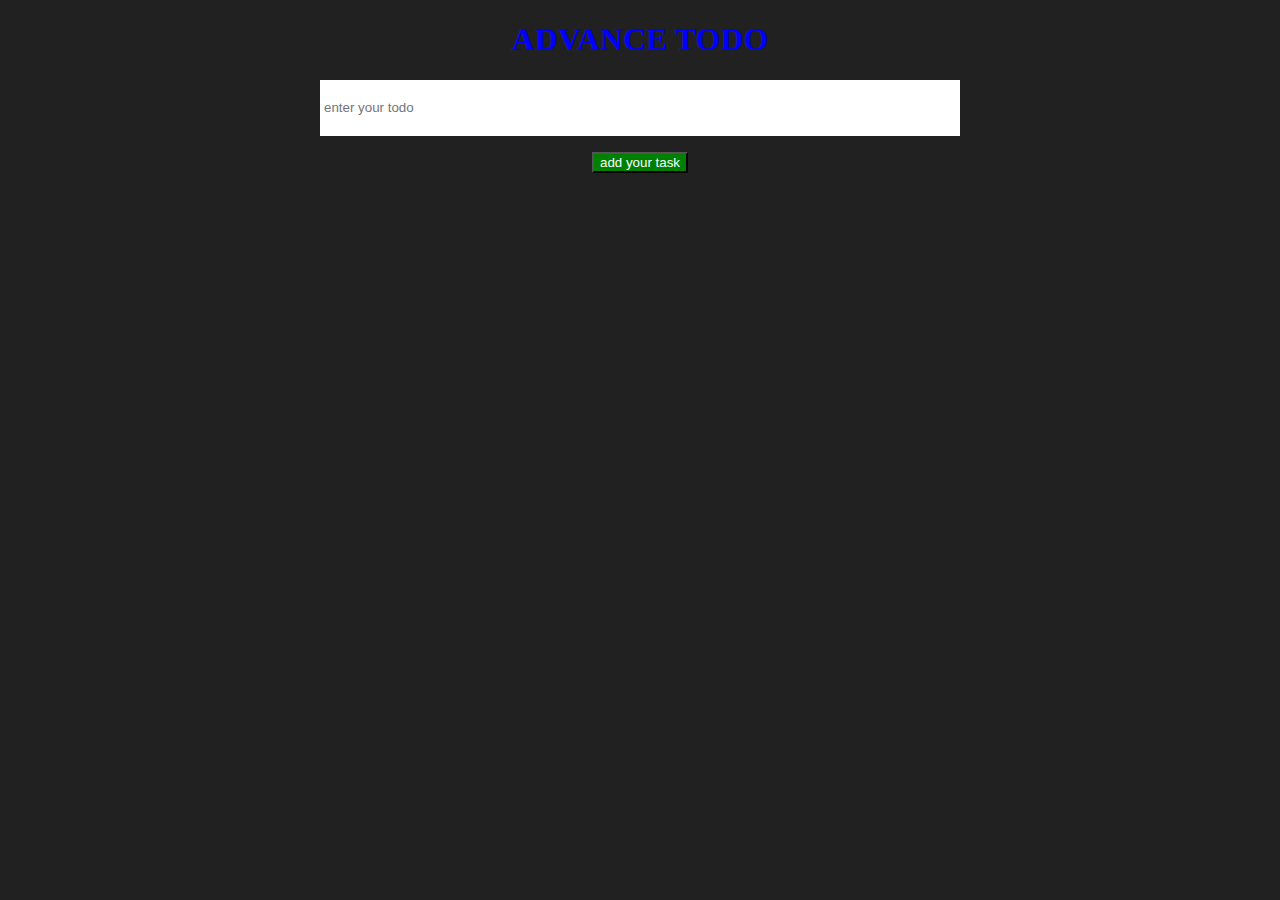
<file: advancetodo/index.html>
<!DOCTYPE html>
<html lang="en">
<head>
    <meta charset="UTF-8">
    <meta name="viewport" content="width=device-width, initial-scale=1.0">
    <title>Document</title>
    <style>
      .todoinput{
        width: 50%;
        height: 50px;
        border: white , solid , 2px;
      }
      .addtask{
        background-color: green;
        color: white;
      }
      li {
      display: flex;
      justify-content: space-between;
      align-items: center;
      padding: 8px 10px;
      margin-bottom: 5px;
      background: #f9f9f9;
      border: 1px solid #ddd;
      border-radius: 4px;
      color: black;
      }
      .deletee{
       background-color: red;
      }
    </style>
</head>
<body style="background-color: #212121;">
    <div style="text-align: center;">
    <h1 style="color:blue">ADVANCE TODO</h1>
    <input
     class="todoinput"
     type="text"
     placeholder="enter your todo"

    />
    <ul class="unlist"></ul>
    <button class="addtask">add your task</button>
</div>
</body>
<script>
    console.log("kush");
    const inputtext=document.querySelector('.todoinput')
    const listem=document.querySelector('.unlist')
    const addbutton=document.querySelector('.addtask')

    addbutton.addEventListener('click' , ()=>{
        const inputvalue=inputtext.value.trim()

        if(inputvalue === ""){
            alert('write somthing on todo')
        }

       else{
        const listitem=document.createElement('li')
        listitem.textContent=inputvalue
        console.log(listitem);

        listem.appendChild(listitem)

        const deletebutton=document.createElement('button')
        deletebutton.textContent='delete'
        deletebutton.className='deletee'

        deletebutton.addEventListener('click' , ()=>{
            listem.removeChild(listitem)
        

        })
        listitem.appendChild(deletebutton)
        
            inputtext.value=" "
    
       }
       
    })
</script>
</html>
</file>
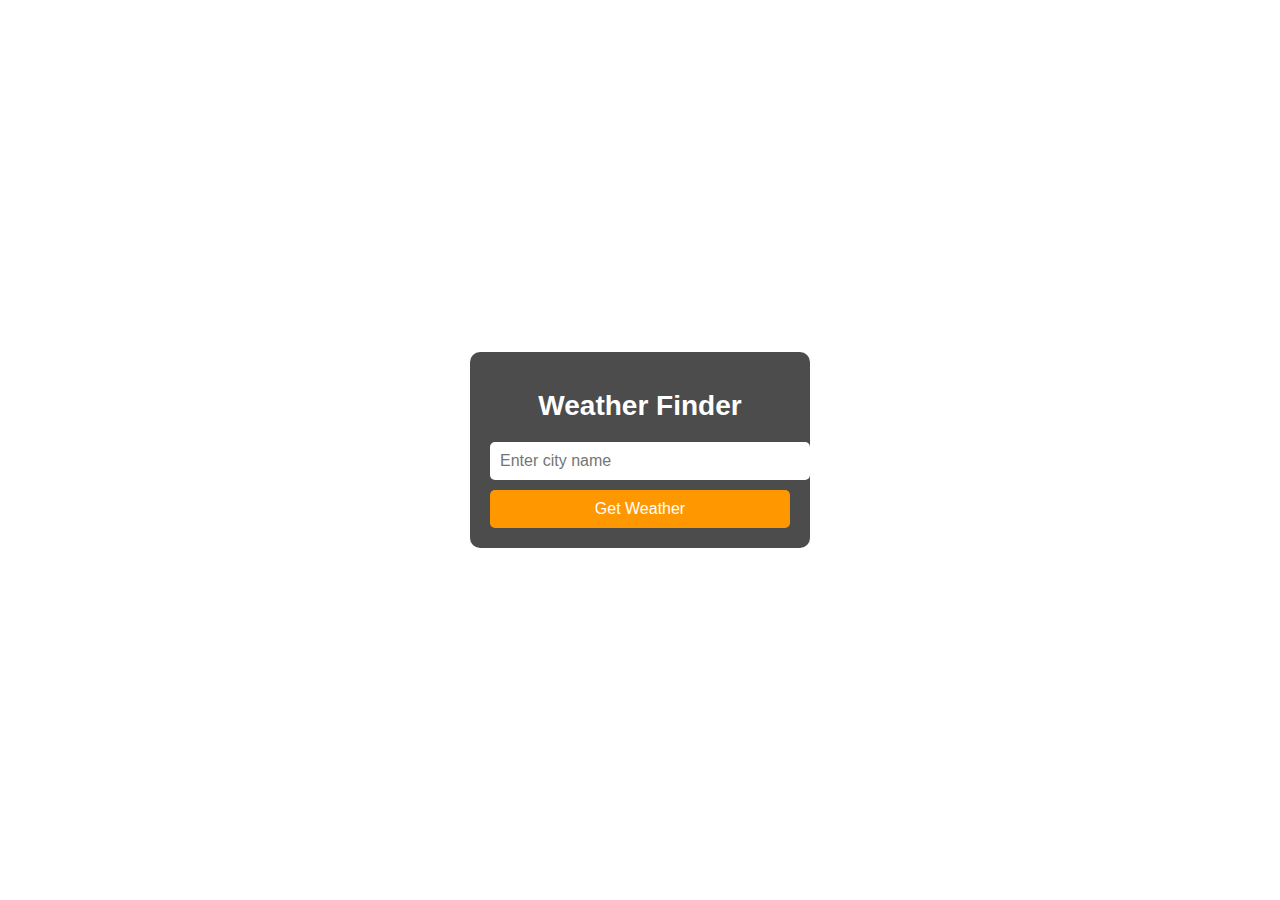
<file: api handle/index.html>
<!DOCTYPE html>
<html lang="en">
<head>
    <meta charset="UTF-8">
    <meta name="viewport" content="width=device-width, initial-scale=1.0">
    <title>Weather Finder</title>
    <style>
        body {
            font-family: 'Poppins', sans-serif;
            text-align: center;
            margin: 0;
            padding: 0;
            background: url('https://source.unsplash.com/1600x900/?weather,sky') no-repeat center center/cover;
            color: white;
            height: 100vh;
            display: flex;
            flex-direction: column;
            justify-content: center;
            align-items: center;
        }
        .container {
            background: rgba(0, 0, 0, 0.7);
            padding: 20px;
            border-radius: 10px;
            box-shadow: 0px 0px 10px rgba(255, 255, 255, 0.2);
            width: 300px;
        }
        input {
            padding: 10px;
            width: 100%;
            font-size: 16px;
            border-radius: 5px;
            border: none;
            outline: none;
            margin-bottom: 10px;
        }
        button {
            padding: 10px;
            font-size: 16px;
            cursor: pointer;
            border: none;
            border-radius: 5px;
            background: #ff9800;
            color: white;
            width: 100%;
            transition: 0.3s;
        }
        button:hover {
            background: #e68900;
        }
        .hidden {
            display: none;
        }
        #jankari {
            background: rgba(255, 255, 255, 0.1);
            padding: 10px;
            margin-top: 10px;
            border-radius: 5px;
        }
        h1 {
            font-size: 28px;
            margin-bottom: 20px;
        }
        p#error {
            color: red;
            font-weight: bold;
        }
    </style>
</head>
<body>
    <div class="container">
        <h1>Weather Finder</h1>
        <input type="text" id="cityInput" placeholder="Enter city name">
        <button id="searchBtn">Get Weather</button>
        <div id="jankari" class="hidden">
            <h2 id="cityName"></h2>
            <h2 id="temperature"></h2>
            <h2 id="description"></h2>
        </div>
        <p id="error" class="hidden">City not found</p>
    </div>
</body>
<script src="weather.js"></script>
</html>
</file>
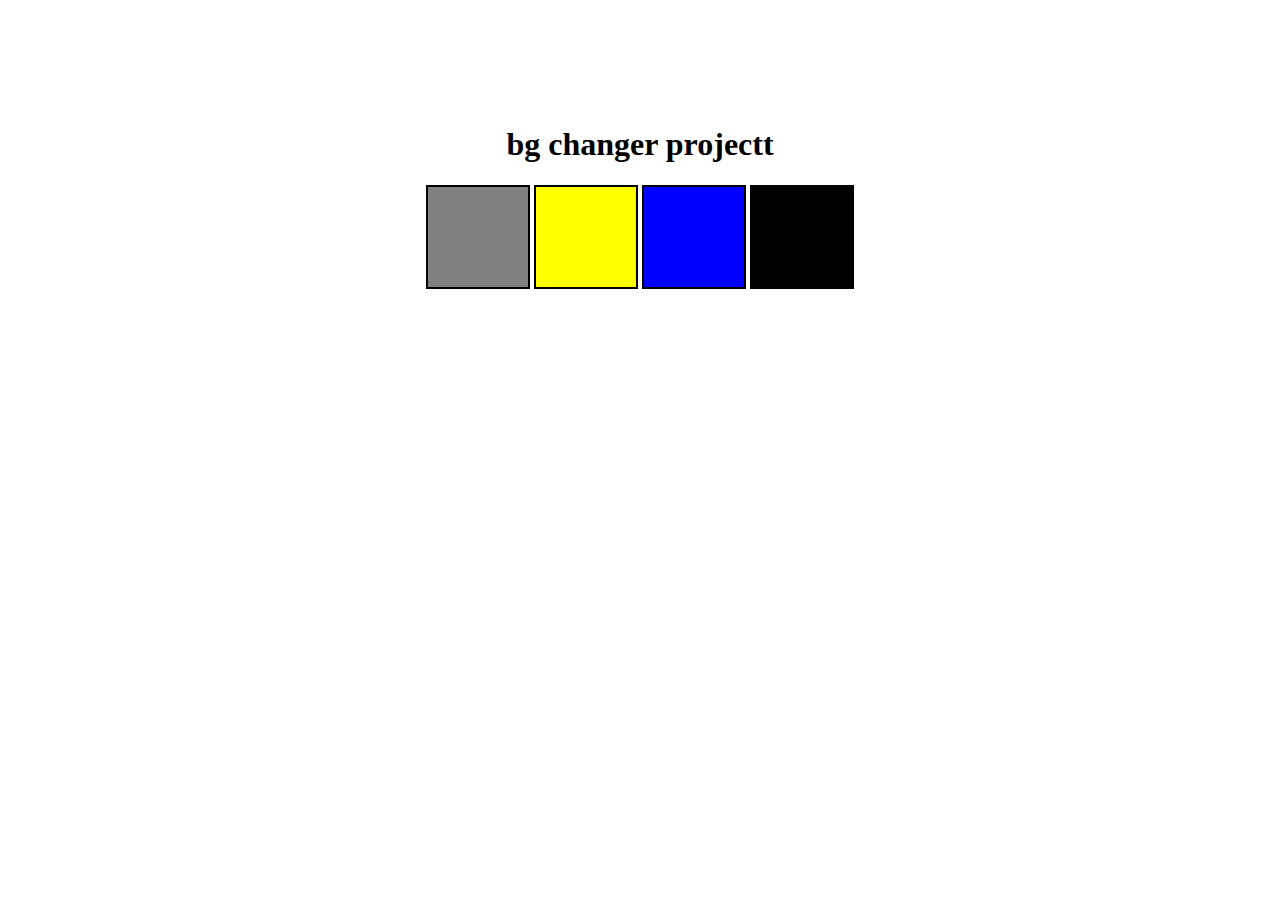
<file: Bg-Changer/index.html>
<!DOCTYPE html>
<html lang="en">

<head>
    <meta charset="UTF-8">
    <meta name="viewport" content="width=device-width, initial-scale=1.0">
    <title>Document</title>
    <style>
        .canvas {
            margin-top: 10%;
            text-align: center;
        }

        .button {
            width: 100px;
            height: 100px;
            border: solid black 2px;
            display: inline-block;
        }

        #grey {
            background-color: grey;
        }

        #yellow {
            background-color: yellow;
        }

        #blue {
            background-color: blue
        }

        #black {
            background-color: black
        }
    </style>
</head>

<body>
    <div class="canvas">
        <h1>bg changer projectt</h1>
        <span class="button" id="grey"></span>
        <span class="button" id="yellow"></span>
        <span class="button" id="blue"></span>
        <span class="button" id="black"></span>
    </div>
</body>
<script>
    const buttons = document.querySelectorAll('.button')
    const body = document.querySelector('body')
    
    buttons.forEach((button)=>{
        button.addEventListener('click' , function(e){
          console.log(e.target);
          if(e.target.id==='grey'){
            alert("are you sure for change color!");
            body.style.backgroundColor='grey'           
          }
          if(e.target.id==='yellow'){
            body.style.backgroundColor='yellow'
          }
          if(e.target.id==='blue'){
            body.style.backgroundColor='blue'
          }
          if(e.target.id==='black'){
            body.style.backgroundColor='black'
          }
          
        })
    })
    
     



</script>

</html>
</file>
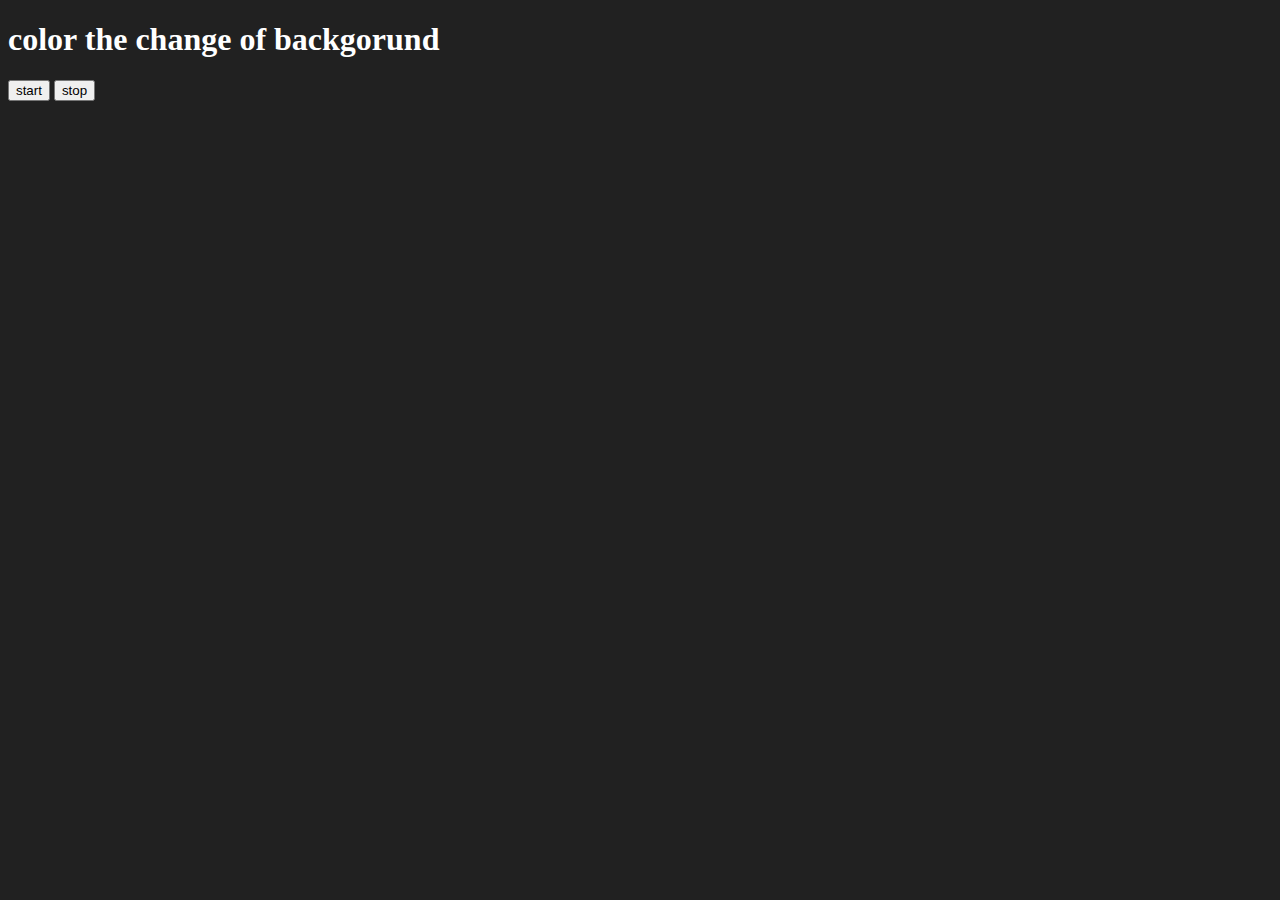
<file: bgchangerr/index.html>
<!DOCTYPE html>
<html lang="en">

<head>
    <meta charset="UTF-8">
    <meta name="viewport" content="width=device-width, initial-scale=1.0">
    <title>Document</title>
</head>

<body style="background-color: #212121; color: white;">
    <h1>color the change of backgorund</h1>
    <button id="start">start</button>
    <button class="stop">stop</button>
</body>
<script>
    const randomcolor = function () {
        const hexvalue = '0123456789ABCDEF'
        let color = '#';
        for (let i = 0; i < 6; i++) {
            color += hexvalue[Math.floor(Math.random() * 16)]
            
        }
         return color
         }

          const startchange=function (){document.body.style.backgroundColor=randomcolor()} 
          
         document.querySelector('#start').addEventListener('click', function(){
            interval=  setInterval(startchange,1000)

            document.querySelector('.stop').addEventListener('click' ,function(){
                clearInterval(interval)
            })
         })
         </script>

</html>
</file>
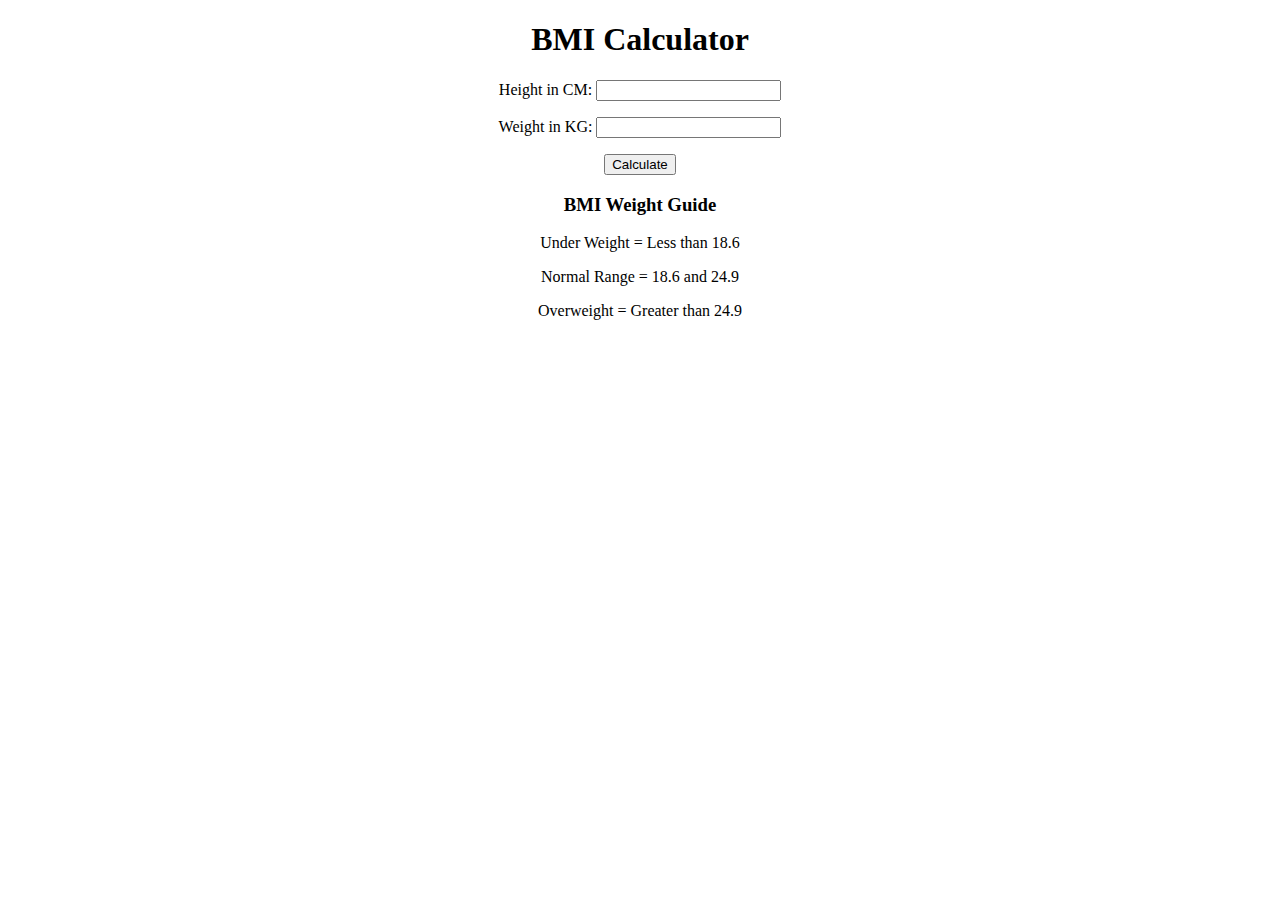
<file: BMIcacl/Index.html>
<!DOCTYPE html>
<html lang="en">
<head>
    <meta charset="UTF-8">
    <meta name="viewport" content="width=device-width, initial-scale=1.0">
    <title>Document</title>
</head>
<body>
    <div class="container" style="text-align: center;">
        <h1>BMI Calculator</h1>
        <form>
          <p><label>Height in CM: </label><input type="text" id="height" /></p>
          <p><label>Weight in KG: </label><input type="text" id="weight" /></p>
          <button>Calculate</button>
          <div id="results"></div>
          <div id="Overweight"></div>
          <div id="weight-guide">
            <h3>BMI Weight Guide</h3>
            <p>Under Weight = Less than 18.6</p>
            <p>Normal Range = 18.6 and 24.9</p>
            <p>Overweight = Greater than 24.9</p>
          </div>
        </form>
      </div>
</body>
<script src="Script.js"></script>
</html>
</file>
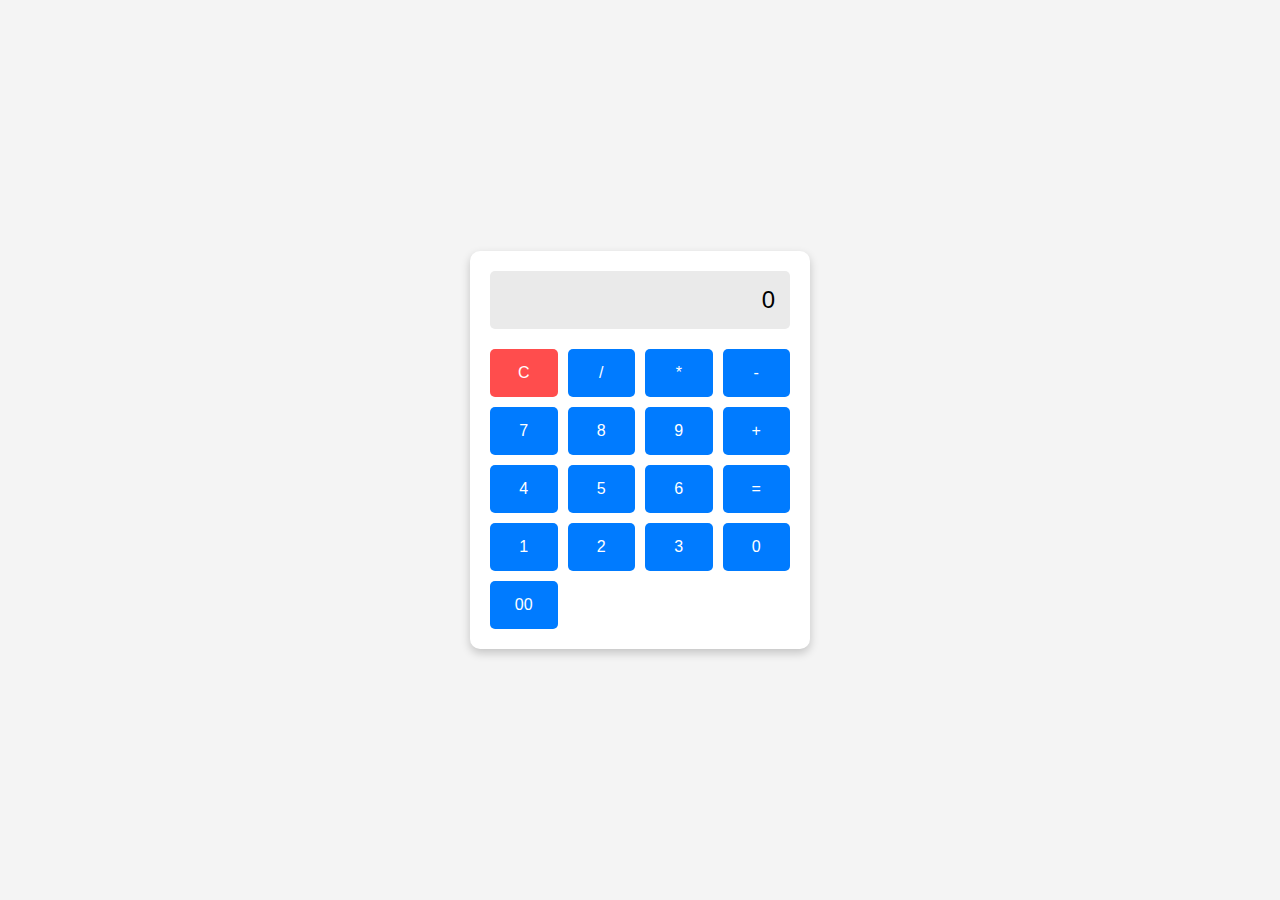
<file: claculator/index.html>
<!DOCTYPE html>
<html lang="en">
<head>
    <meta charset="UTF-8">
    <meta name="viewport" content="width=device-width, initial-scale=1.0">
    <title>Calculator</title>
    <style>
        body {
            font-family: Arial, sans-serif;
            background-color: #f4f4f4;
            display: flex;
            justify-content: center;
            align-items: center;
            height: 100vh;
            margin: 0;
        }

        .calculator {
            background: #fff;
            border-radius: 10px;
            box-shadow: 0 4px 10px rgba(0, 0, 0, 0.2);
            padding: 20px;
            width: 300px;
        }

        .display {
            background: #eaeaea;
            border-radius: 5px;
            padding: 15px;
            font-size: 1.5rem;
            text-align: right;
            margin-bottom: 20px;
            overflow: hidden;
        }

        .buttons {
            display: grid;
            grid-template-columns: repeat(4, 1fr);
            gap: 10px;
        }

        .button {
            background: #007BFF;
            color: white;
            border: none;
            border-radius: 5px;
            padding: 15px;
            font-size: 1rem;
            cursor: pointer;
            transition: background 0.3s;
        }

        .button:hover {
            background: #0056b3;
        }

        .button:active {
            background: #004080;
        }

        .button.clear {
            background: #ff4d4d;
        }

        .button.clear:hover {
            background: #cc0000;
        }

        .button.clear:active {
            background: #990000;
        }
    </style>
</head>
<body>
    <div class="calculator">
        <div class="display" id="display">0</div>
        <div class="buttons">
            <button class="button clear" onclick="clearDisplay()">C</button>
            <button class="button" onclick="appendValue('/')">/</button>
            <button class="button" onclick="appendValue('*')">*</button>
            <button class="button" onclick="appendValue('-')">-</button>
            <button class="button" onclick="appendValue('7')">7</button>
            <button class="button" onclick="appendValue('8')">8</button>
            <button class="button" onclick="appendValue('9')">9</button>
            <button class="button" onclick="appendValue('+')">+</button>
            <button class="button" onclick="appendValue('4')">4</button>
            <button class="button" onclick="appendValue('5')">5</button>
            <button class="button" onclick="appendValue('6')">6</button>
            <button class="button" onclick="calculate()">=</button>
            <button class="button" onclick="appendValue('1')">1</button>
            <button class="button" onclick="appendValue('2')">2</button>
            <button class="button" onclick="appendValue('3')">3</button>
            <button class="button" onclick="appendValue('0')">0</button>
            <button class="button" onclick="appendValue('00')">00</button>        </div>
    </div>

    <script>
   
   const display=document.querySelector('.display')
    function clearDisplay(){
        display.textContent='clear'
    }
    function appendValue(value){
        if(display.textContent==='clear'){
            display.textContent=value
        }
        else{
            display.textContent+=value
        }
    }
    function calculate(){
        try {
           display.textContent = eval(display.textContent) 
        } catch (error) {
            display.textContent="error";
        }
    }







    </script>
</file>
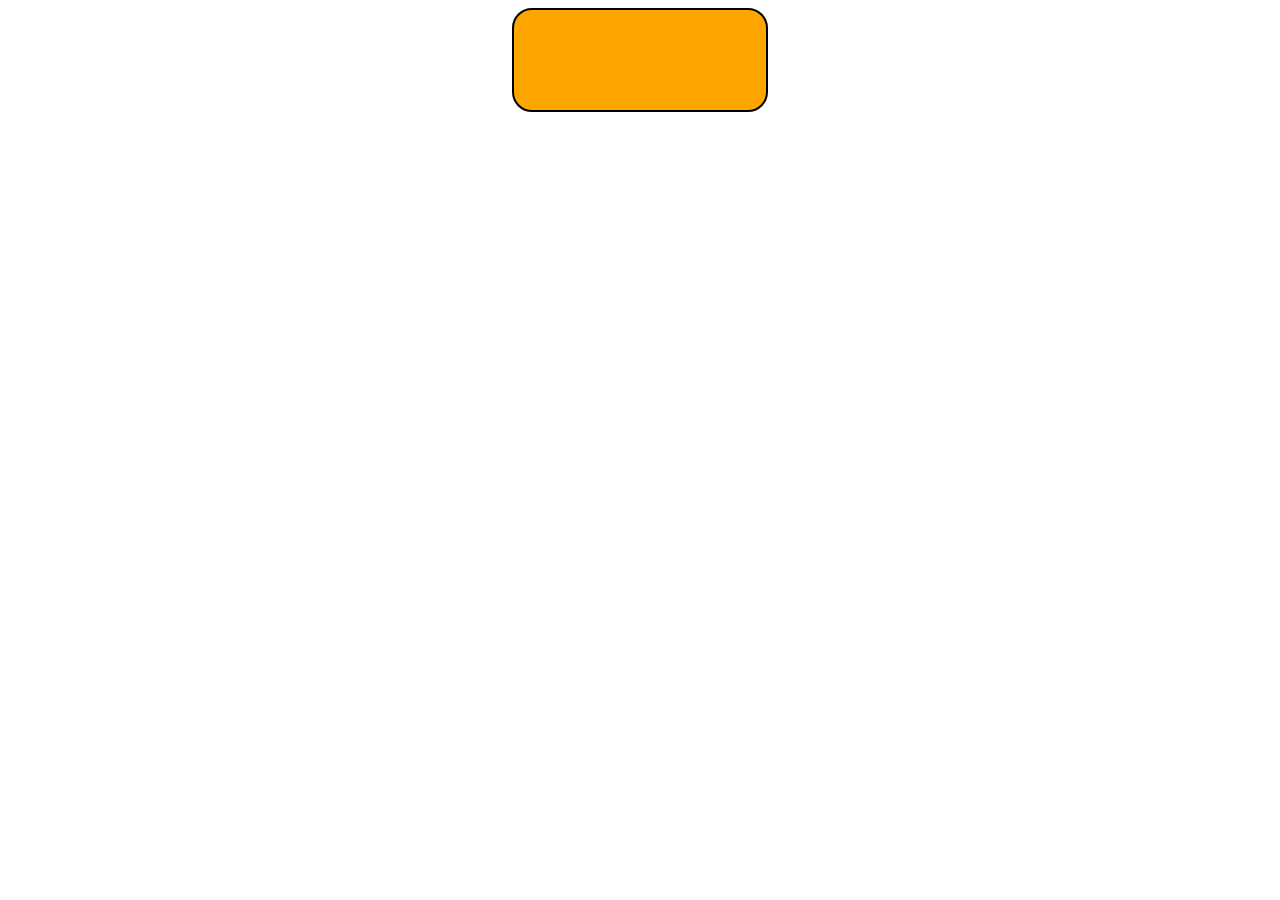
<file: Clock/Index.html>
<!DOCTYPE html>
<html lang="en">
<head>
    <meta charset="UTF-8">
    <meta name="viewport" content="width=device-width, initial-scale=1.0">
    <title>Document</title>
    <style>
        .clock{
            height: 100px;
            width: 20%;
            background-color: orange;
            border-radius: 20px;
            border:black , solid , 2px ;
            text-align: center;
            justify-content: center;
            margin: auto;
        }
        .times{

            font-size: large;
            font-weight: bold;
        }
    </style>
    
</head>

<body>
      <div class="clock">
        <span class="times"></span>

      </div>
</body>
<script>
   const clock= document.querySelector('.times')
   setInterval(function(){
    let date=new Date()
    clock.innerHTML=date.toLocaleTimeString()
   },1000)
</script>
</html>
</file>
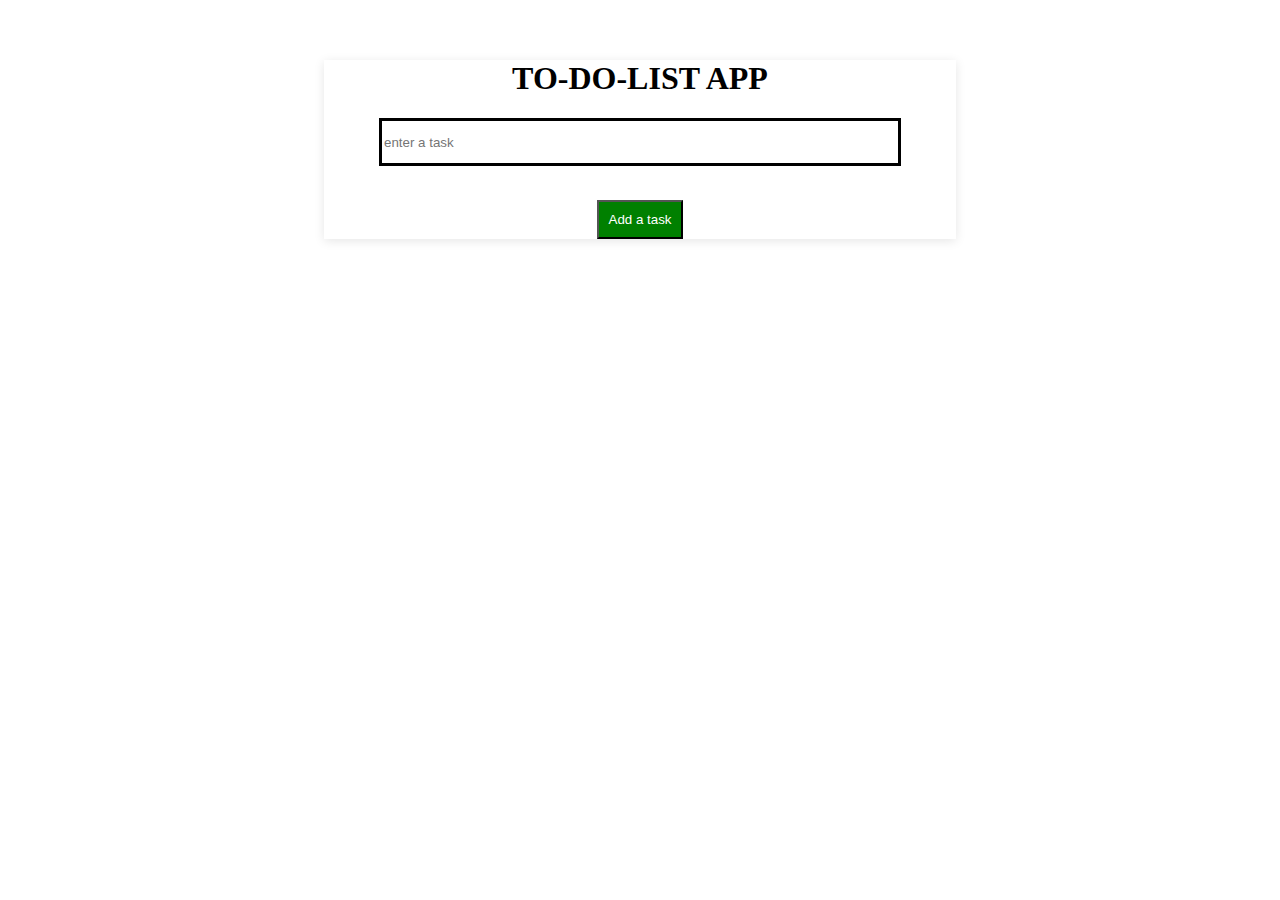
<file: do list app/index.html>
<!DOCTYPE html>
<html lang="en">
<head>
    <meta charset="UTF-8">
    <meta name="viewport" content="width=device-width, initial-scale=1.0">
    <title>Document</title>
    <style>
        .inputtext{
            height: 40px;
            width: 40vw;
            border: 3px , solid , black;

        }
        ul{
            list-style-type:none;
        }
        .listapp{
            justify-content: center;
            text-align: center;
            box-shadow: 0 2px 10px rgba(0, 0, 0, 0.1);
            width: 50%;
            align-items: center;
            margin-left: 25%;
            margin-top: 60px;
        }
        .addtask{
            background-color: green;
            color: white;
            padding: 10px;
        }
        li {
      display: flex;
      justify-content: space-between;
      align-items: center;
      padding: 8px 10px;
      margin-bottom: 5px;
      background: #f9f9f9;
      border: 1px solid #ddd;
      border-radius: 4px;
    }
    li.completed {
      text-decoration: line-through;
      color: #888;
    }
    .delete{
        
      background: #d9534f;
      color: white;
      border: none;
      padding: 5px 10px;
      border-radius: 4px;
      cursor: pointer;
    }



    </style>
</head>
<body>
    <div class="listapp">
    <h1 class="">TO-DO-LIST APP</h1>
    <input type="text" class="inputtext" placeholder="enter a task"/><br><br>
    
    <ul id="tasklist"></ul>
    <button class="addtask">Add a task</button>
    <div>

</body>
<script>
const inputtext = document.querySelector('.inputtext');
const addtask = document.querySelector('.addtask');
const tasklist = document.querySelector('#tasklist');

addtask.addEventListener('click', () => {
    const tasktext = inputtext.value.trim();

    if (tasktext === '') {
        alert('Please ad    d a task');
    } else {
        alert('Task added successfully');

        
        const taskadd = document.createElement('li');
        taskadd.textContent = tasktext;

        
        const deletebutton = document.createElement('button');
        deletebutton.textContent = 'delete';
        deletebutton.className = 'delete';

        
        deletebutton.addEventListener('click', () => {
            tasklist.removeChild(taskadd);
        });

        
        taskadd.appendChild(deletebutton);

        
        tasklist.appendChild(taskadd);

        
        inputtext.value = '';
    }
});

















</script>
</html>
</file>
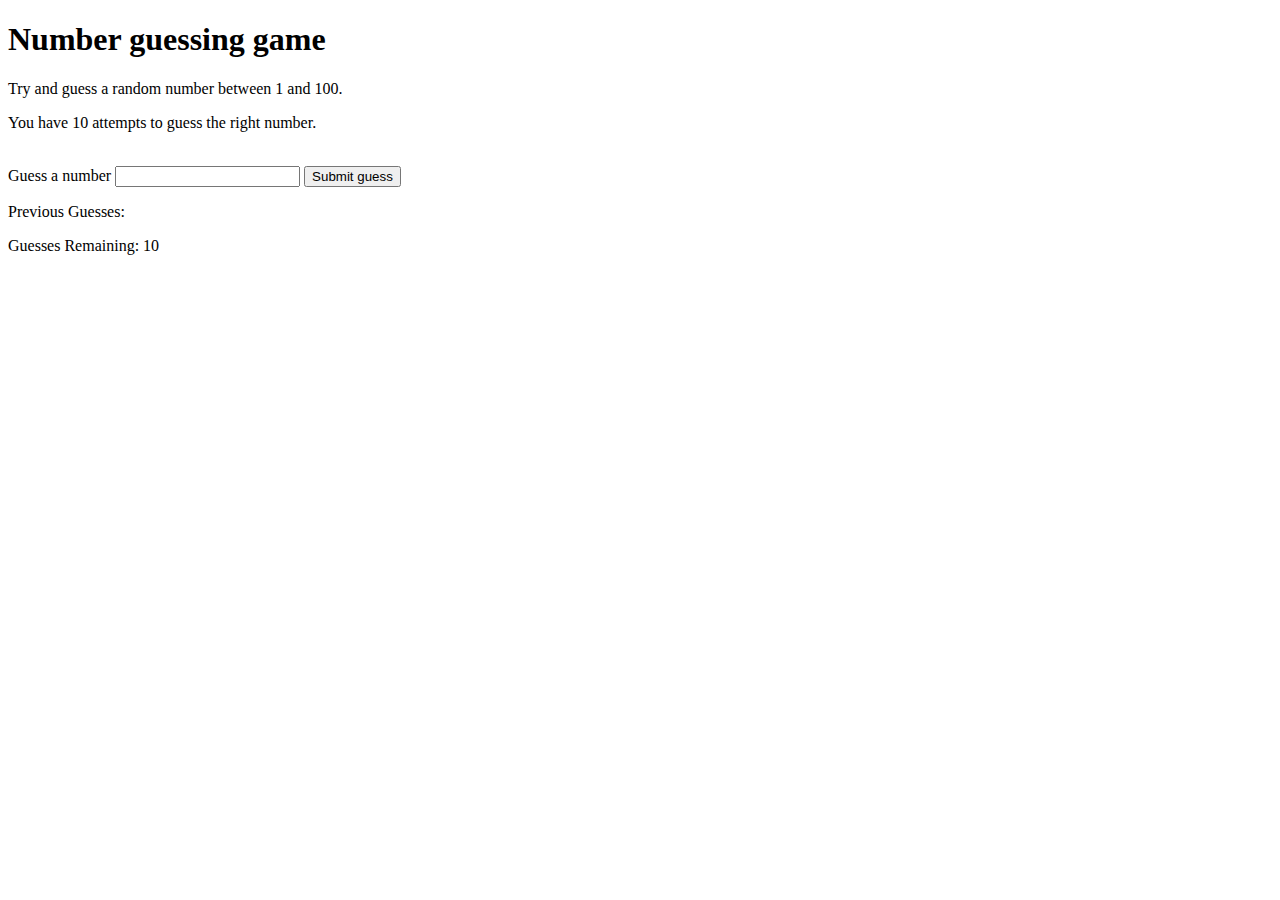
<file: Guessmum/index.html>
<!DOCTYPE html>
<html lang="en">
<head>
    <meta charset="UTF-8">
    <meta name="viewport" content="width=device-width, initial-scale=1.0">
    <title>Document</title>
</head>
<body>
    <div id="wrapper">
        <h1>Number guessing game</h1>
      <p>Try and guess a random number between 1 and 100.</p>
      <p>You have 10 attempts to guess the right number.</p>
      </br>
          <form class="form">
              <label2 for="guessField" id="guess">Guess a number</label>
              <input type="text" id="guessField" class="guessField">
              <input type="submit" id="subt" value="Submit guess" class="guessSubmit">
          </form>
  
          <div class="resultParas">
              <p >Previous Guesses: <span class="guesses"></span></p>
              <p >Guesses Remaining: <span class="lastResult">10</span></p>
              <p class="loworhi"></p>
          </div>
      </div>
</body>
<script>
    const randomnum=parseInt(Math.random()*100+1)
    console.log(randomnum);
    const guessfiled=document.querySelector('#guessField')
    const previousguess=document.querySelector('.guesses')
    const lastResult=document.querySelector('.lastresult')
    const loworhi=document.querySelector('.loworhi')
    const resultparas=document.querySelector('.resultParas')
  const submit=document.querySelector('#subt')
 
  let prvguess=[]
  let leftguess=1

  let playgame=true
  if(playgame){
    submit.addEventListener('click', function(e){
     e.preventDefault()
     const guess=(guessfiled.value)
     console.log(guess);
     validateguess(guess)
  })  
      }

  function validateguess(guess){
    if(isNaN(guess)){
        alert="plz write a proper number"
    }
    else if(guess<1){
        alert="write a high number"
    }else if(guess>100){
        alert="number is too high"
    }else{
        prvguess.push(guess)
        if(leftguess===11){
            displaymeassage(`correct number is ${randomnum}`)
            displayguess(guess)
        }else{  
            displayguess(guess)
            checkguess(guess)
        }
    }
    
  }
  function checkguess(guess){
    if(guess===randomnum){
        displaymeassage(`congratulation you won`)
    }else if(guess>randomnum){
        displaymeassage(`your guess numer is high`)
    }else if(guess<randomnum){
        displaymeassage(`your guessnumber is to low`)
    }
  }
  function displayguess(guess){
    guessfiled.value=('')
    previousguess.innerHTML+=(guess)
    leftguess++
    lastResult.innerHTML=`${10-leftguess}`
  }
  function displaymeassage(message){
    loworhi.innerHTML=`<h2>${message}</h2>` 
  }


</script>
</html>
</file>
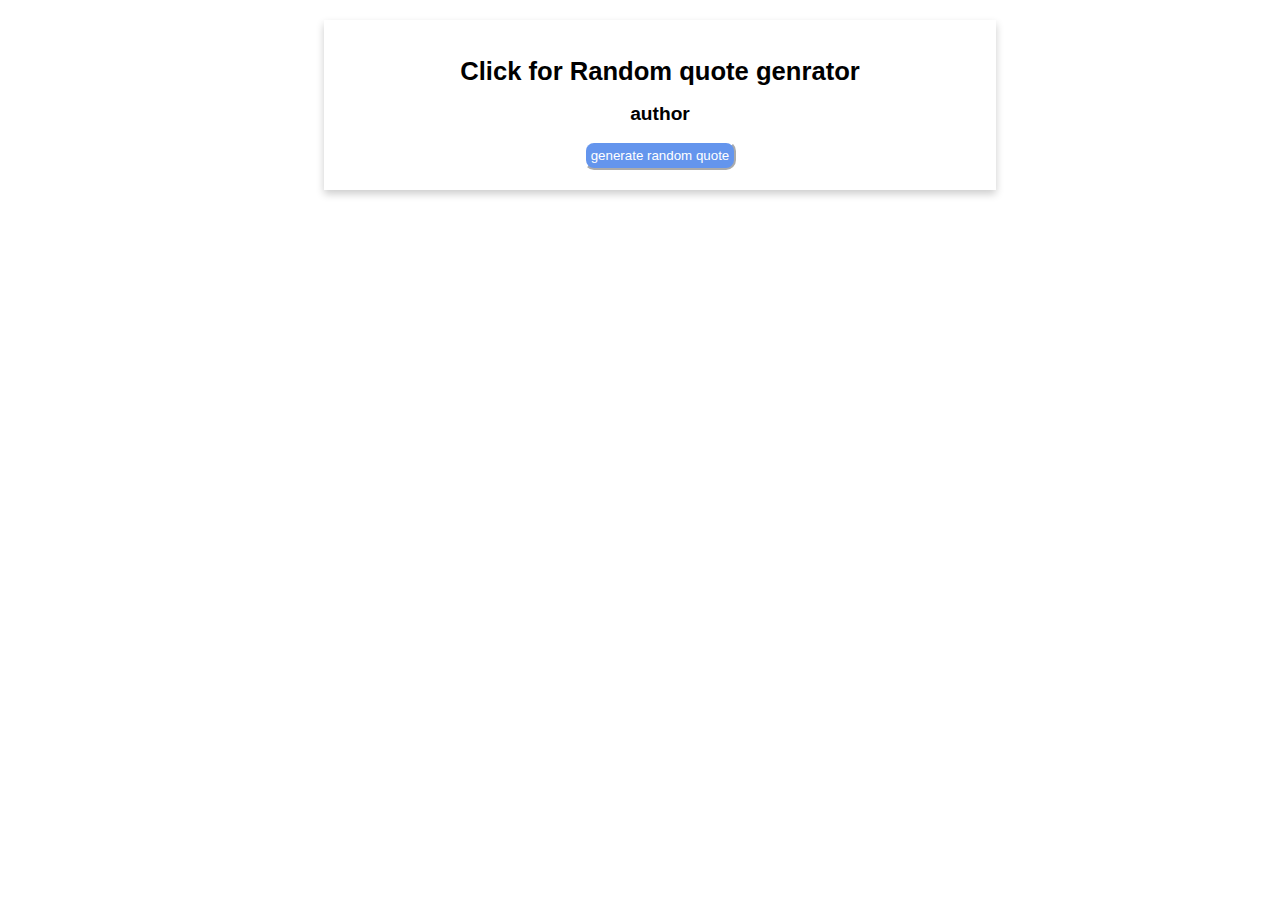
<file: randomqotegenerator/index.html>
<!DOCTYPE html>
<html lang="en">
<head>
    <meta charset="UTF-8">
    <meta name="viewport" content="width=device-width, initial-scale=1.0">
    <title>Document</title>
</head>
<style>
.quotegenerator{
    text-align: center;
    padding: 20px;
    box-shadow: 0 4px 8px rgba(0, 0, 0, 0.2);
    width:50%;
    margin-top: 20px;
    align-items: center;
    justify-content: center;
    margin-left:     25%;;
    font-family: sans-serif;
    font-size: 0.8rem ;

}
.generatequote{
    padding: 5px;
    background-color: cornflowerblue;
    color: white;
    border-color: white;
    border-width: 2px;
    border-radius: 10px;
}



</style>
<body>
    <div class="quotegenerator">
        <h1 class="random"> Click for Random quote genrator</h1>
        <h2 class="author">author</h2>
        <button class="generatequote">generate random quote</button>

    </div>
    
</body>
<script>


const allquotes=
[
            { text: "The best way to predict the future is to create it.", author: "Peter Drucker" },
            { text: "Life is what happens when you're busy making other plans.", author: "John Lennon" },
            { text: "The only way to do great work is to love what you do.", author: "Steve Jobs" },
            { text: "Success is not the key to happiness. Happiness is the key to success.", author: "Albert Schweitzer" },
            { text: "In the middle of every difficulty lies opportunity.", author: "Albert Einstein" }
        ];


        const quotes=document.querySelector('.random');
const author=document.querySelector('.author');
const button=document.querySelector('.generatequote');

button.addEventListener('click',()=>{
    const randomqoute=Math.floor( Math.random()*allquotes.length)
    const indexvalue=allquotes[randomqoute]
    quotes.textContent=indexvalue.text;
    author.textContent=indexvalue.author;

})








</script>
</html>
</file>
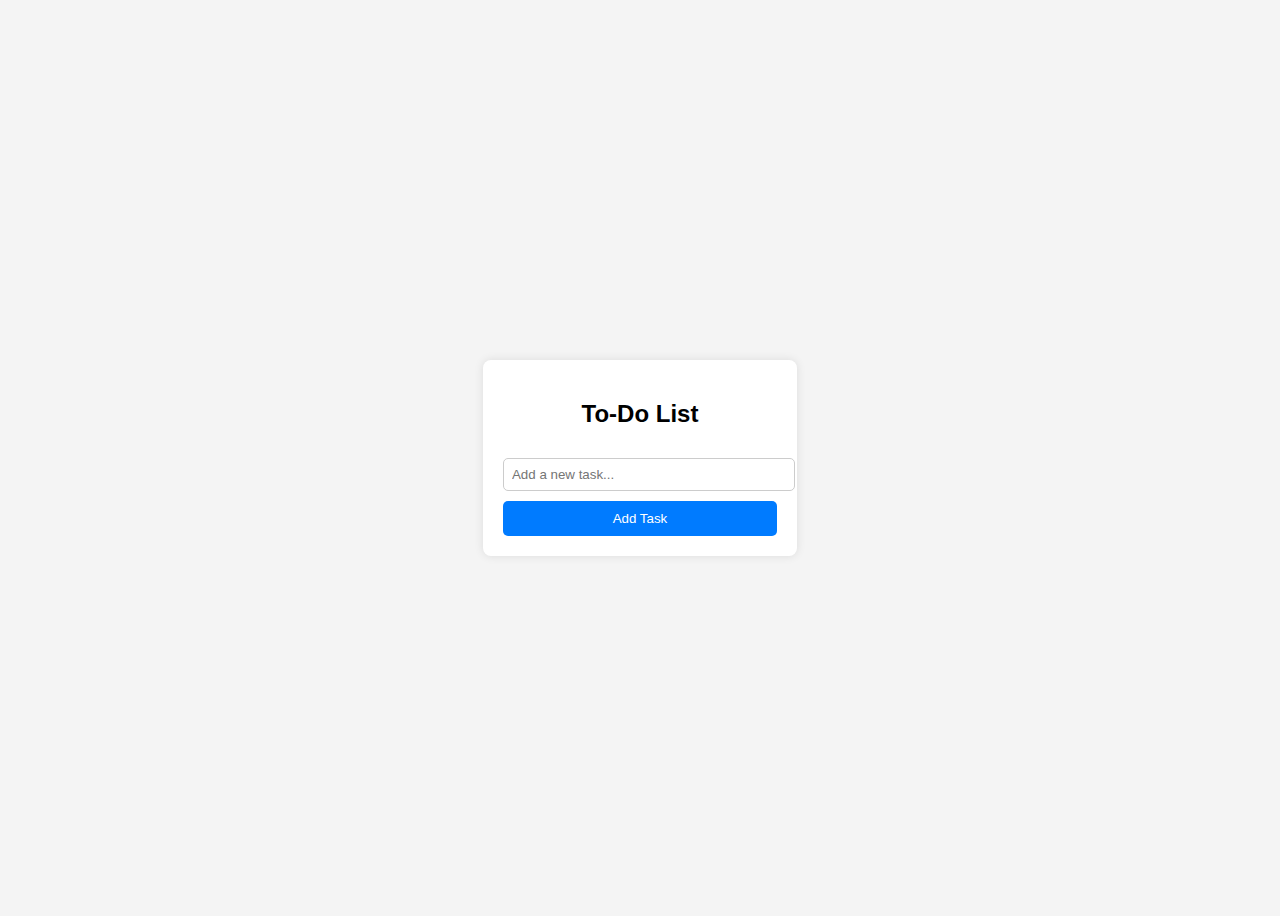
<file: Todowithloacalstorage/index.html>
<!DOCTYPE html>
<html lang="en">
<head>
    <meta charset="UTF-8">
    <meta name="viewport" content="width=device-width, initial-scale=1.0">
    <link rel="stylesheet" href="style.css">
    <title>To-Do List</title>
    <style>
        
    </style>
</head>
<body>
    <div class="container">
        <h2>To-Do List</h2>
        <ul id="todo-list">
            <!-- Dynamic List Items -->
        </ul>
        <input type="text" id="todo-input" class="todo-input" placeholder="Add a new task...">
        <button id="add-btn" class="todo-button">Add Task</button>
    </div>
</body>
<script src="Todo.js"></script>
</html>
</file>
<file: Todowithloacalstorage/style.css>
body {
    font-family: Arial, sans-serif;
    display: flex;
    justify-content: center;
    align-items: center;
    height: 100vh;
    background-color: #f4f4f4;
}
.container {
    background: white;
    padding: 20px;
    border-radius: 8px;
    box-shadow: 0px 0px 10px rgba(0, 0, 0, 0.1);
}
h2 {
    text-align: center;
}
ul {
    list-style: none;
    padding: 0;
}
li {
    background: #e3e3e3;
    margin: 5px 0;
    padding: 10px;
    border-radius: 5px;
}
.todo-input {
    width: 100%;
    padding: 8px;
    margin-top: 10px;
    border: 1px solid #ccc;
    border-radius: 5px;
}
.todo-button {
    width: 100%;
    padding: 10px;
    margin-top: 10px;
    background: #007BFF;
    color: white;
    border: none;
    border-radius: 5px;
    cursor: pointer;
}
li.completed {
    background-color: #d3ffd3; /* Light green background */
    text-decoration: line-through; /* Strikethrough text */
    color: #777; /* Gray color for completed task */

}
</file>
